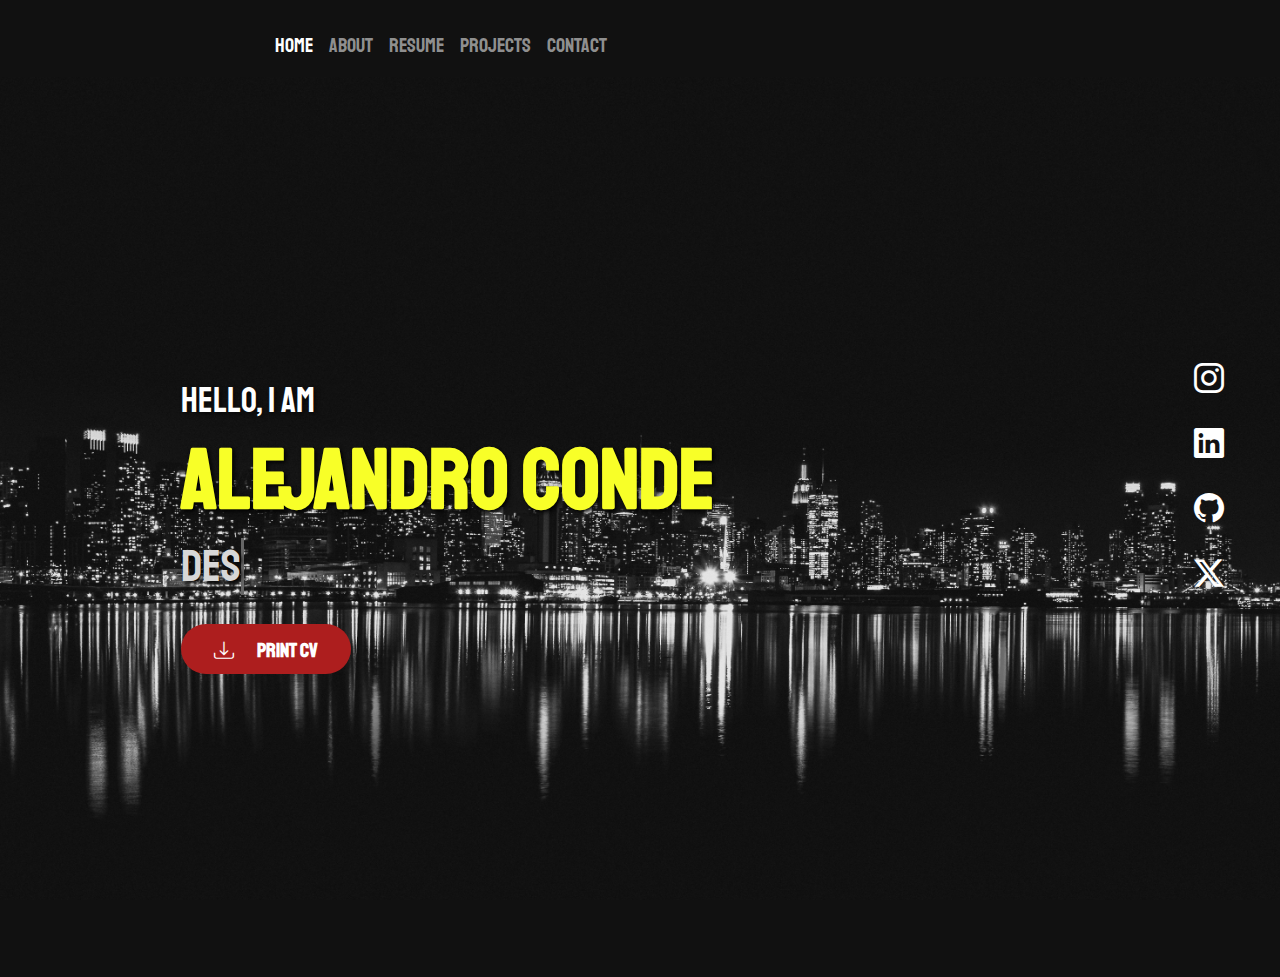
<file: index.html>
<!DOCTYPE html>
<html lang="en">
<head>
   <!-- METADATOS -->
   <meta charset="UTF-8">
   <meta name="author" content="Alejandro Conde">
   <meta name="description" content="Portafolio de trabajo de Alejandro Conde, definicion e informacion de proyectos desarrollados">
   <meta name="keywords" content="HTML, CSS, JAVASCRIPT, REACT,BOOTSTRAP,MYSQL,MICROSOFT SQL">
   <meta name="viewport" content="width=device-width, initial-scale=1.0">
   <!--CSS-->
  <link rel="stylesheet" href="css/mainstyles.css">
   <!-- Titulo -->
  <title>Alejandro Conde | Engineer</title>
   <!-- Icono de la pagina -->
  <link rel="icon" type="image/x-icon" href="css/images/avionpapel.png">
  <!-- iconos de boostrap -->
  <link rel="stylesheet" href="https://cdn.jsdelivr.net/npm/bootstrap-icons@1.11.3/font/bootstrap-icons.min.css">
  
  <!-- Boostrap -->
  <link href="https://cdn.jsdelivr.net/npm/bootstrap@5.3.3/dist/css/bootstrap.min.css" rel="stylesheet" integrity="sha384-QWTKZyjpPEjISv5WaRU9OFeRpok6YctnYmDr5pNlyT2bRjXh0JMhjY6hW+ALEwIH" crossorigin="anonymous">

</head>
<body>
  <header class="header">
    <nav class="navbar navbar-expand-lg" data-bs-theme="dark">
      <div class="container-fluid">
        <button class="navbar-toggler" type="button" data-bs-toggle="collapse" data-bs-target="#navbarNavDropdown" aria-controls="navbarNavDropdown" aria-expanded="false" aria-label="Toggle navigation">
          <span class="navbar-toggler-icon"></span>
        </button>
        <div class="collapse navbar-collapse" id="navbarNavDropdown">
          <ul class="navbar-nav">
            <li class="nav-item">
              <a class="nav-link active fs-5" aria-current="page" href="index.html">HOME</a>
            </li>
            <li class="nav-item">
              <a class="nav-link fs-5" href="about.html">ABOUT</a>
            </li>
            <li class="nav-item">
              <a class="nav-link fs-5" href="resume.html">RESUME</a>
            </li>
            <li class="nav-item">
              <a class="nav-link fs-5" href="proyects.html">PROJECTS</a>
            </li>
            <li class="nav-item">
              <a class="nav-link fs-5" href="contact.html">CONTACT</a>
            </li>
          </ul>
        </div>
      </div>
    </nav>
  </header>
  
    <section class="main">
      <div class="parallax-container">
            <div class="background-image">    
            </div>
            <div class="moving-text">
                <h4>HELLO, I AM</h4>
                <h1>ALEJANDRO CONDE</h1>
                <h3>
                    <span
                       class="txt-rotate"
                       data-period="2000"
                       data-rotate='[ "DESIGNER", "DEVELOPER", "ENGINNER", ":)" ]'></span>
                  </h3>
                <button class="btn-cv d-flex justify-content-evenly">
                    <i class="bi bi-download"></i>
                    Print CV
                </button>
            </div>
             <div class="redes-sociales">
                <ul class="social-icons">
                    <li><a href="https://www.instagram.com/alex26_05/" target="_blank" ><icon class="bi bi-instagram"></icon></a></li>
                    <li><a href="https://www.linkedin.com/in/alejandro-conde-a38916332/" target="_blank"><icon class="bi bi-linkedin"></icon></a></li>
                    <li><a href="https://github.com/AlejandroConde26" target="_blank"><icon class="bi bi-github"></icon></a></li>
                   <li><a href="https://x.com/AlejandroC65234" target="_blank"><icon class="bi bi-twitter-x"></icon></a></li>
                </ul>
            </div>
        </div>
    </section>

  <script src="https://ajax.googleapis.com/ajax/libs/jquery/2.0.0/jquery.min.js"></script>
  <script src="js/mainscript.js"></script>
    <!-- boostrap js -->
  <script src="https://cdn.jsdelivr.net/npm/bootstrap@5.3.3/dist/js/bootstrap.bundle.min.js" integrity="sha384-YvpcrYf0tY3lHB60NNkmXc5s9fDVZLESaAA55NDzOxhy9GkcIdslK1eN7N6jIeHz" crossorigin="anonymous"></script>
</body>
</html>
</file>
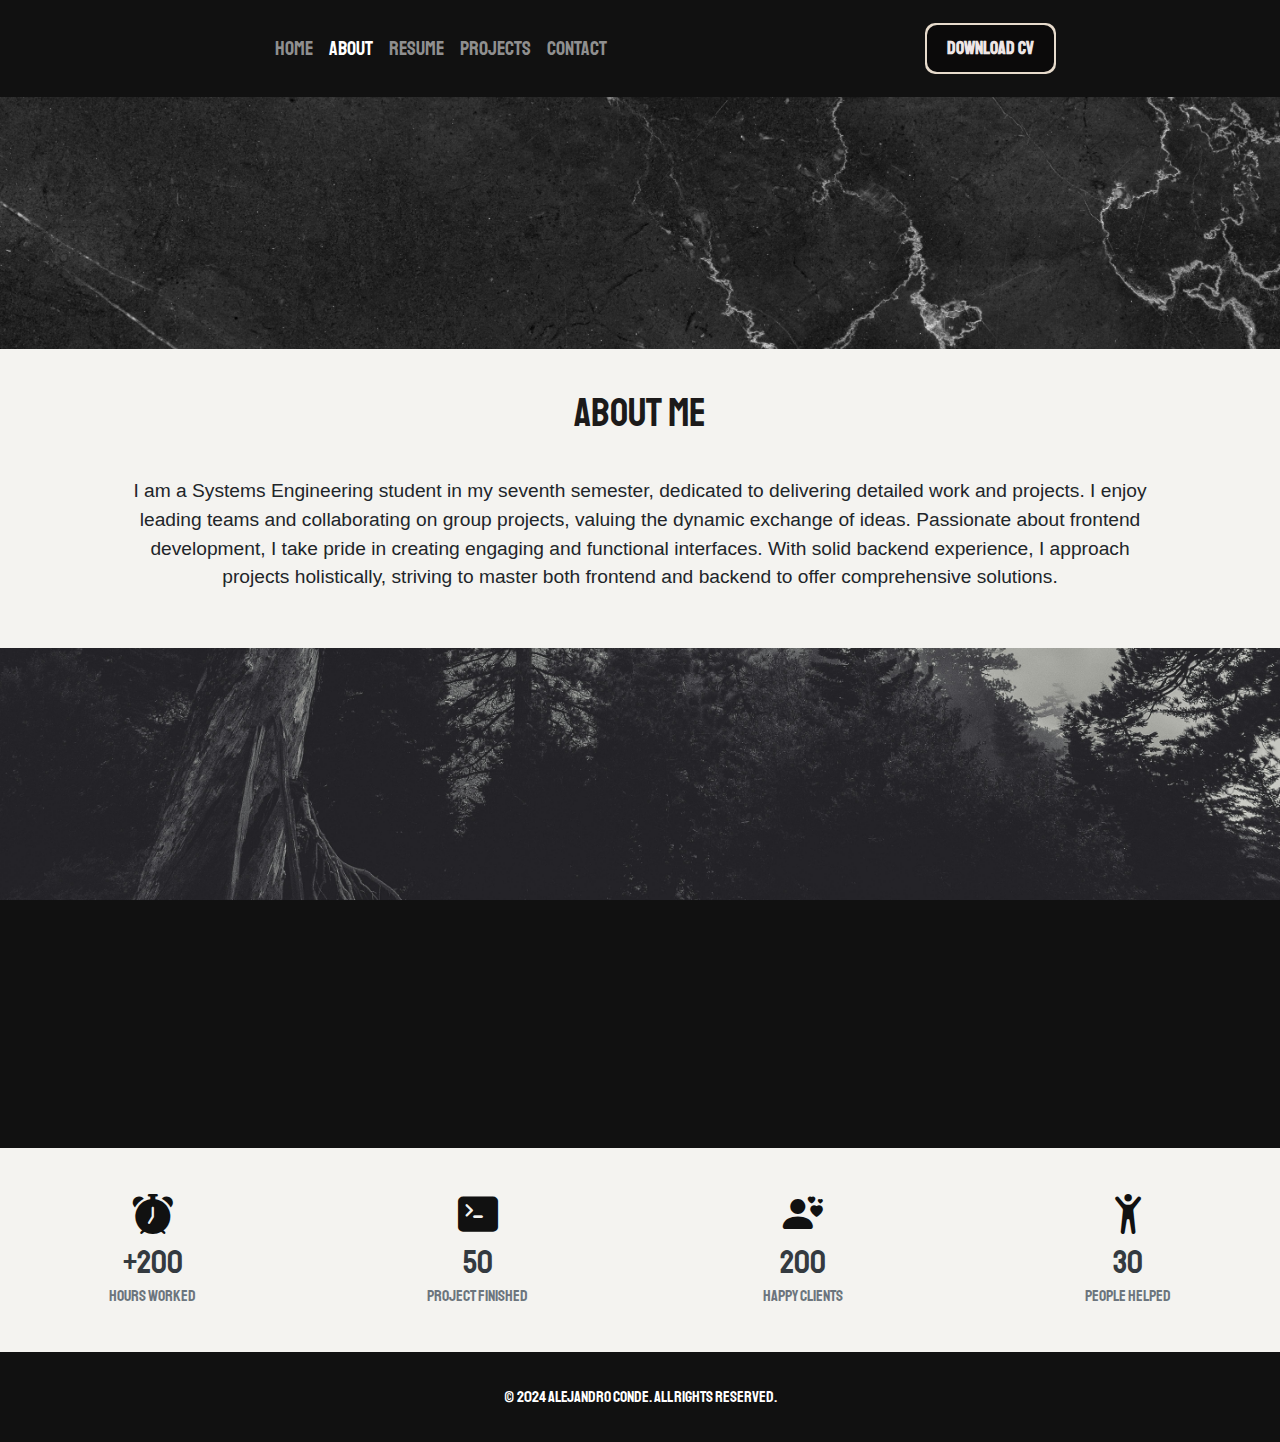
<file: about.html>
<html lang="en">
<head>
    <meta charset="UTF-8">
    <meta name="viewport" content="width=device-width, initial-scale=1.0">
    <title>About</title>
    <link rel="stylesheet" href="css/aboutstyles.css">


       <!-- Icono de la pagina -->
  <link rel="icon" type="image/x-icon" href="css/images/avionpapel.png">
      <!-- iconos de boostrap -->
  <link rel="stylesheet" href="https://cdn.jsdelivr.net/npm/bootstrap-icons@1.11.3/font/bootstrap-icons.min.css">
  <!-- Boostrap -->
  <link href="https://cdn.jsdelivr.net/npm/bootstrap@5.3.3/dist/css/bootstrap.min.css" rel="stylesheet" integrity="sha384-QWTKZyjpPEjISv5WaRU9OFeRpok6YctnYmDr5pNlyT2bRjXh0JMhjY6hW+ALEwIH" crossorigin="anonymous">
  
</head>
<body>
    <header class="header">
        <nav class="navbar navbar-expand-lg" data-bs-theme="dark">
            <div class="container-fluid">
              <button class="navbar-toggler" type="button" data-bs-toggle="collapse" data-bs-target="#navbarNavDropdown" aria-controls="navbarNavDropdown" aria-expanded="false" aria-label="Toggle navigation">
                <span class="navbar-toggler-icon"></span>
              </button>
              <div class="collapse navbar-collapse" id="navbarNavDropdown">
                <ul class="navbar-nav">
                  <li class="nav-item">
                    <a class="nav-link fs-5" aria-current="page" href="index.html">Home</a>
                  </li>
                  <li class="nav-item">
                    <a class="nav-link active fs-5" href="about.html">About</a>
                  </li>
                  <li class="nav-item">
                    <a class="nav-link fs-5" href="resume.html">Resume</a>
                  </li>
                  <li class="nav-item">
                    <a class="nav-link fs-5" href="proyects.html">Projects</a>
                  </li>
                  <li class="nav-item">
                    <a class="nav-link fs-5" href="contact.html">Contact</a>
                  </li>
                </ul>
                 <div class="box-button">
                        <div class="buton-register">
                            <div class="text">
                                <a href="#">Download CV</a>
                            </div>
                        </div>
                    </div>
              </div>
            </div>
          </nav>
    </header>
    <section class="about">
      <div class="container-about">
        <div class="banner-1"></div>
        <div class="banner-2">
          <div class="container">
              <h1>About Me</h1>
              <p>
                I am a Systems Engineering student in my seventh semester, dedicated to delivering detailed work and projects. I enjoy leading teams and collaborating on group projects, valuing the dynamic exchange of ideas. Passionate about frontend development, I take pride in creating engaging and functional interfaces. With solid backend experience, I approach projects holistically, striving to master both frontend and backend to offer comprehensive solutions.
              </p>
          </div>
        </div>
        <div class="banner-3"></div>
      </div>
      <div class="container-b">
        <div class="item">
          <div class="icon">
            <i class="bi bi-alarm-fill"></i>
          </div>
          <div class="date">
            <h2>+200</h2>
            <h6>Hours Worked</h6>
          </div>
        </div>
        <div class="item">
          <div class="icon">
            <i class="bi bi-terminal-fill"></i>
          </div>
          <div class="date">
            <h2>50</h2>
            <h6>Project Finished</h6>
          </div>
        </div>
        <div class="item">
          <div class="icon">
            <i class="bi bi-person-hearts"></i>
          </div>
          <div class="date">
            <h2>200</h2>
            <h6>Happy Clients</h6>
          </div>
        </div>
        <div class="item">
          <div class="icon">
            <i class="bi bi-person-arms-up"></i>
          </div>
          <div class="date">
            <h2>30</h2>
            <h6>People Helped</h6>
          </div>
        </div>
      </div>
      </div>    
    </section>
    <footer> 
      © 2024 Alejandro Conde. All rights reserved. 
    </footer>
  
    <script src="https://cdn.jsdelivr.net/npm/bootstrap@5.3.3/dist/js/bootstrap.bundle.min.js" integrity="sha384-YvpcrYf0tY3lHB60NNkmXc5s9fDVZLESaAA55NDzOxhy9GkcIdslK1eN7N6jIeHz" crossorigin="anonymous"></script>
  </body>
</html>
</file>
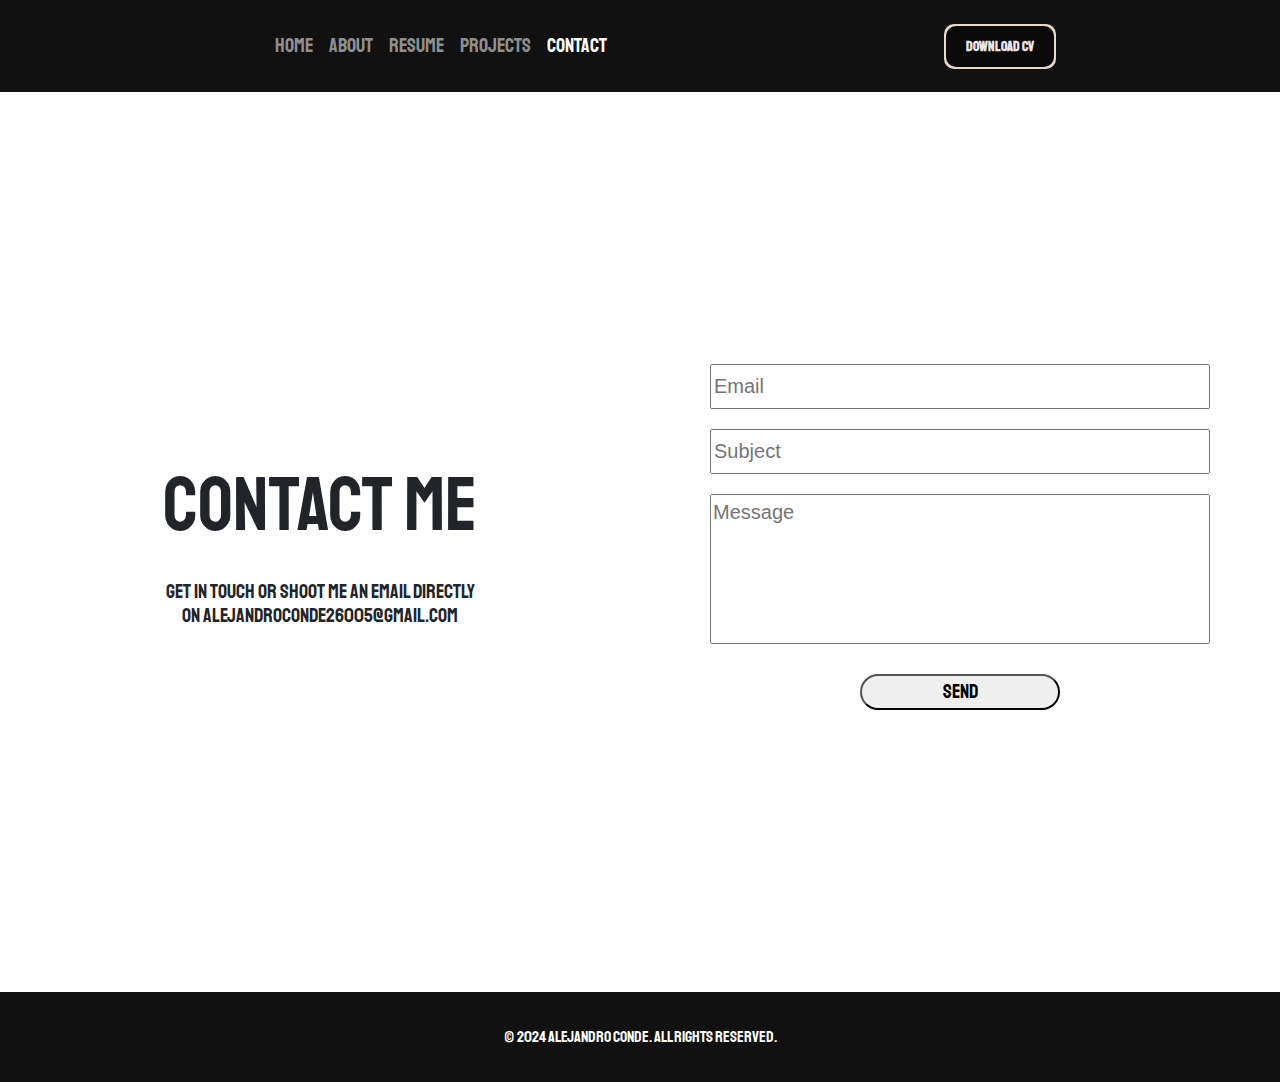
<file: contact.html>
<html lang="en">
<head>
    <meta charset="UTF-8">
    <meta name="viewport" content="width=device-width, initial-scale=1.0">
    <title>Resume</title>
    <link rel="stylesheet" href="css/contactstyles.css">


       <!-- Icono de la pagina -->
  <link rel="icon" type="image/x-icon" href="css/images/avionpapel.png">
      <!-- iconos de boostrap -->
  <link rel="stylesheet" href="https://cdn.jsdelivr.net/npm/bootstrap-icons@1.11.3/font/bootstrap-icons.min.css">
  <!-- Boostrap -->
  <link href="https://cdn.jsdelivr.net/npm/bootstrap@5.3.3/dist/css/bootstrap.min.css" rel="stylesheet" integrity="sha384-QWTKZyjpPEjISv5WaRU9OFeRpok6YctnYmDr5pNlyT2bRjXh0JMhjY6hW+ALEwIH" crossorigin="anonymous">
  
</head>
<body>
    <header class="header">
        <nav class="navbar navbar-expand-lg" data-bs-theme="dark">
            <div class="container-fluid">
              <button class="navbar-toggler" type="button" data-bs-toggle="collapse" data-bs-target="#navbarNavDropdown" aria-controls="navbarNavDropdown" aria-expanded="false" aria-label="Toggle navigation">
                <span class="navbar-toggler-icon"></span>
              </button>
              <div class="collapse navbar-collapse" id="navbarNavDropdown">
                <ul class="navbar-nav">
                  <li class="nav-item">
                    <a class="nav-link fs-5" aria-current="page" href="index.html">Home</a>
                  </li>
                  <li class="nav-item">
                    <a class="nav-link fs-5" href="about.html">About</a>
                  </li>
                  <li class="nav-item">
                    <a class="nav-link fs-5" href="resume.html">Resume</a>
                  </li>
                  <li class="nav-item">
                    <a class="nav-link fs-5" href="proyects.html">Projects</a>
                  </li>
                  <li class="nav-item">
                    <a class="nav-link active fs-5" href="contact.html">Contact</a>
                  </li>
                </ul>
                    <div class="box-button">
                        <div class="buton-register">
                            <div class="text">
                                <a href="#">Download CV</a>
                            </div>
                        </div>
                    </div>
              </div>
            </div>
          </nav>
    </header>
    <section class="contact">
        <div class="container">
            <div class="text-box">
                <p>Contact me</p>
                <h5>Get in touch or shoot me an email directly <br> on alejandroconde26005@gmail.com
                </h5>
            </div>
            <div class="form-box">
              <form action="https://formsubmit.co/doctorwho2605@gmail.com" method="POST" class="form" id="contact-form">
                  <input id="email" type="email" class="date" name="email" placeholder="Email" required>
                  <input id="subject" type="text" class="date" name="subject" placeholder="Subject" required>
                  <textarea name="message" id="message" class="date message" placeholder="Message" required></textarea>
                  <input class="send" type="submit" value="Send">
                  <input type="hidden" name="_next" value="http://127.0.0.1:5500/contact.html">
                  <input type="hidden" name="_captcha" value="false">
              </form>
              <div class="success-message" id="success-message">
                  ¡Gracias! Tu mensaje ha sido enviado correctamente.
              </div>
          </div>
        </div>
    </section>
    <footer> 
      © 2024 Alejandro Conde. All rights reserved. 
    </footer>
  
    

    
    <script src="js/contactscript.js"></script>
    <script src="https://cdn.jsdelivr.net/npm/bootstrap@5.3.3/dist/js/bootstrap.bundle.min.js" integrity="sha384-YvpcrYf0tY3lHB60NNkmXc5s9fDVZLESaAA55NDzOxhy9GkcIdslK1eN7N6jIeHz" crossorigin="anonymous"></script>
</body>
</html>
</file>
<file: css/mainstyles.css>
@import url('https://fonts.googleapis.com/css2?family=Staatliches&display=swap');
body, html {
    margin: 0;
    padding: 0;
    height: 100%;
    overflow: hidden;
    box-sizing: border-box;
    background-color: rgba(17,17,17,255) !important;
}
*{
    font-family: "Staatliches", sans-serif;
}
.main{
    height: auto;
}
.header{
    background-color: rgba(0,0,0,0);
    max-height: 100%;
}
.parallax-container {
    position: relative;
    width: 100%;
    height: 100vh;
    overflow: hidden;
    .background-image {
        position: absolute;
        top: 0;
        left: 0;
        width: 100%;
        height: 100%;
        background-image: url('images/fondoImage.jpg');
        background-size: cover;
        background-position: center;
        transition: transform 0.5s ease-out;
    }
}
/*Texto en movimiento*/
.parallax-container .moving-text h4{
    font-size: 35px;
    color: #fff;
    text-shadow: 2px 2px 4px rgba(0, 0, 0, 0.6);
}
.parallax-container .moving-text h1{
    font-weight: 700;
    font-size: 85px;
    color: rgb(248, 255, 40);
    text-shadow: 2px 2px 4px rgba(0, 0, 0, 1);
}
.parallax-container .moving-text h3{
    font-size: 45px;
    color: rgb(215, 215, 215);
    text-shadow: 2px 2px 4px rgba(0, 0, 0, 1);
}
.parallax-container .moving-text .btn-cv{
    margin-top: 30px;
    background-color: rgb(173, 30, 30);
    width: 170px;
    height: 50px;
    border-radius: 50px;
    border-style: none;
    color: #fff;
    font-size: 20px;
    font-weight: 700;
    padding: 12px 10px;
    transition: transform 0.3s ease-in-out;
}
.parallax-container .moving-text .btn-cv:hover{
    background-color: rgb(196, 54, 54);
    transform: scale(1.05);
}
.moving-text {
    position: absolute;
    top: 50%;
    left: 35%;
    transform: translate(-50%, -50%);
    z-index: 10;
    transition: transform 0.4s ease-out;
}
/*redes sociales*/
.parallax-container .redes-sociales{
    position: absolute;
    top: 30%;
    left: 90%;
}

.parallax-container .redes-sociales .social-icons li{
    list-style: none;
    padding: 10px;
    font-size: 30px;
}
.parallax-container .redes-sociales .social-icons li a icon{
    color: #fff;
}
.parallax-container .redes-sociales .social-icons li a icon:hover{
    color: #c2bbbb;
}
/*NAVABR*/
.navbar{
    position: absolute;
    background-color: rgba(0, 0, 0, 0);
    margin-top: 15px;
    text-align: center;
}
.navbar .container-fluid .collapse{
    padding-left: 255px;
    font-weight: 400;
    background-color:rgba(0, 0, 0, 0);
}
  
/*media queryyy*/

@media (max-width: 1020px) {
    .parallax-container {
        height: 77vh;
    }
    .parallax-container .redes-sociales {
        top: 33%;
        left: 87%;
    }
    .parallax-container .moving-text h1 {
        font-weight: 700;
        font-size: 77px;

    }
    .parallax-container .redes-sociales {
        top: 28%;
        left: 85%;
    }
    .navbar{
        position: absolute;
        background-color: rgba(0, 0, 0, 0);
        margin-top: 18px;
        z-index: 10 !important;
    }
    body{
        overflow-y: auto;
    }
}
@media (max-width: 991px) {
    .navbar .container-fluid .collapse {
        text-align: center;
        padding: 0;
    }
    .moving-text {
        top: 62%;
        left: 40%;
    }
    .navbar .container-fluid {
        justify-content: right !important;
    }
}

@media (max-width: 768px) {
    .parallax-container .moving-text h1 {
        font-weight: 700;
        font-size: 65px;
    }
    .parallax-container .moving-text h4 {
        font-size: 30px;
    }
    .parallax-container .moving-text h3 {
        font-size: 37px;
    }
    .moving-text {
        top: 57%;
        left: 40%;
    }
    .parallax-container .redes-sociales .social-icons li {
        font-size: 26px;
    }
    .parallax-container .redes-sociales {
        top: 35%;
        left: 83%;
    }
}
@media (max-width: 500px) {
    .parallax-container .moving-text h1 {
        font-weight: 700;
        font-size: 56px;
    }
    .parallax-container .moving-text h4 {
        font-size: 31px;
        color: rgb(0, 0, 0);
    }
    .parallax-container .moving-text h3 {
        font-size: 38px;
    }
    .moving-text {
        top: 40%;
        left: 50%;
        text-align: center;
    }
    .parallax-container .redes-sociales .social-icons li {
        font-size: 37px;
        padding: 0 5%;
    }
    .parallax-container .redes-sociales .social-icons{
        display: flex;
        padding: 0;
        margin: 0;
        justify-content: center;
        align-items: center;
    }
    .parallax-container .redes-sociales {
        top: 79%;
        left: 0;
        width: 100%;
    }
    .parallax-container .moving-text .btn-cv {
        margin: 53px 40px 40px 40px;
        width: 151px;
        height: 47px;
        font-size: 20px;
        padding: 8px 9px;
    }
    .parallax-container {
        position: relative;
        width: 100%;
        height: 91vh;
        overflow: hidden;
        .background-image {
            position: absolute;
            top: 0;
            left: 0;
            width: 100%;
            height: 100%;
            background-image: url('images/fondo_movil.jpg');
            background-size: cover;
            background-position: center;
        }
    }
}
</file>
<file: css/aboutstyles.css>
@import url('https://fonts.googleapis.com/css2?family=Jersey+10&family=Staatliches&display=swap');
@import url('https://fonts.googleapis.com/css2?family=IBM+Plex+Sans+Condensed:ital,wght@0,100;0,200;0,300;0,400;0,500;0,600;0,700;1,100;1,200;1,300;1,400;1,500;1,600;1,700&display=swap');
body{
    margin :0;
    padding: 0;
    background-color: rgba(17,17,17,255) !important;
}
*{
    font-family: "Staatliches", sans-serif;
    
}
/*NAVABR*/
.navbar{
    margin: 15px;
    position: absolute;
    text-align: center;
}
.navbar .container-fluid .collapse{
    padding-left: 240px;
    font-weight: 400;
}
.box-button {
    margin-left: auto !important;
    padding-right: 20%;
}
.buton-register {
    background-color: rgb(231, 219, 204);
    border-radius: 10px;
    padding: 2px 2px;
    cursor: pointer;
}
.buton-register .text {
    font-size: 2vh;
    background-color: rgb(11, 10, 10);
    border-radius: 10px;
    font-weight: 800;
    padding: 10px 20px;
    text-align: center;
}

.buton-register .text a {
    color: rgb(238, 230, 230);
    display: block;
    text-decoration: none;
}

.buton-register .text:hover {
    background-color: rgb(249, 246, 246);
    color: rgb(0, 0, 0);
    animation: bounce 0.4s ease-in-out infinite;
}

.buton-register .text:hover a {
    color: rgb(0, 0, 0);
}
@keyframes bounce {
    0%, 100% {
        transform: translateY(0);
    }
    50% {
        transform: translateY(-5px);
    }
}

/* ----------------------------------------------- */

.about .container-about{
    overflow: hidden; 
}
.banner-1 {
    width: 100%;
    height: 28%; 
    position: relative; 
    overflow: hidden;
    background-image: url("images/banner-1-1_bajo.jpg");
    background-size: cover;
    background-position: center;
    background-repeat: no-repeat;
}

.banner-2 {
    display: flex;
    justify-content: center; 
    align-items: center; 
}

.banner-2 .container {
    background-color: #f4f3f0;
    max-width: 100%;
    padding: 40px 120px;
    text-align: center;
    height: 30%; 
}
.banner-2 .container p{
    font-family: "IBM Plex Sans", sans-serif;
    font-weight: 200;
    font-size:1.2rem;
}
.banner-2 .container h1{
    margin-bottom: 40px;
    font-size: 40px;
    color: #1c1a1a; 
}
.banner-3 {
    height: 500px;
    background-image: url("images/banner-33.jpg");
    background-size: cover;
    background-position: center;
    background-repeat: no-repeat;
    background-attachment: fixed;
}
  
.about .container-b {
    display: flex;
    flex-wrap: wrap;
    justify-content: space-around;
    gap: 20px;
    background-color: #f4f3f0; 
    margin: 0 auto;
    padding: 2% 0;
}
  
.about .container-b .item {
    flex: 1 1 calc(25% - 20px);
    border-radius: 10px;
    text-align: center;
    padding: 20px;
}
  
.icon {
    font-size: 2.5rem;
    color: rgba(17,17,17,255);
    margin-bottom: 10px;
}
  
.date h2 {
    font-size: 2rem;
    margin: 0;
    color: #343a40;
}
  
.date h6 {
    font-size: 1rem;
    margin: 5px 0 0;
    color: #6c757d;
}
footer { 
    width: 100%; 
    height: 10%; 
    background-color: rgba(17,17,17,255);  
    color: white; 
    display: flex; 
    justify-content: center; 
    align-items: center; 
}  
/*Responsive Design */
@media (max-width: 992px) {
    .buton-register{
        display: none;
    }
    .navbar .container-fluid .collapse {
        text-align: center;
        padding: 0;
    }
    .about .container-b .item {
      flex: 1 1 calc(50% - 20px);
    }
    .banner-1{
        height: 20%;
    }
    .banner-3{
        background-attachment:initial;
    }
    .navbar .container-fluid {
        justify-content: right !important;
    }
}
  
@media (max-width: 576px) {
    .about .container-b .item {
      flex: 1 1 100%;
    }
    .banner-2 .container{
        padding: 10px;
    }
}
@media (max-width: 400px) {
    .banner-2 .container p {
        font-weight: 300;
    }
}
</file>
<file: css/contactstyles.css>
@import url('https://fonts.googleapis.com/css2?family=Staatliches&display=swap');
@import url('https://fonts.googleapis.com/css2?family=IBM+Plex+Sans+Condensed:ital,wght@0,100;0,200;0,300;0,400;0,500;0,600;0,700;1,100;1,200;1,300;1,400;1,500;1,600;1,700&display=swap');

body{
    margin :0;
    padding: 0;
    background-color: rgba(17,17,17,255) !important;
}
*{
    font-family: "Staatliches", sans-serif;
}
/*NAVABR*/
.navbar{
    margin: 15px;
    position: absolute;
    text-align: center;
}
.navbar .container-fluid .collapse{
    padding-left: 240px;
    font-weight: 400;
}
.box-button {
    margin-left: auto !important;
    padding-right: 20%;
}
.box-button-2{
    padding: 10% 20%;
}
.buton-register {
    background-color: rgb(231, 219, 204);
    border-radius: 10px;
    padding: 2px 2px;
    cursor: pointer;
}


.buton-register .text {
    font-size: 14px;
    background-color: rgb(11, 10, 10);
    border-radius: 10px;
    font-weight: 800;
    padding: 10px 20px;
    text-align: center;
}

.buton-register .text a {
    color: rgb(238, 230, 230);
    display: block;
    text-decoration: none;
}

.buton-register .text:hover {
    background-color: rgb(249, 246, 246);
    color: rgb(0, 0, 0);
    animation: bounce 0.4s ease-in-out infinite;
}

.buton-register .text:hover a {
    color: rgb(0, 0, 0);
}
@keyframes bounce {
    0%, 100% {
        transform: translateY(0);
    }
    50% {
        transform: translateY(-5px);
    }
}

/*contact-----------------------------------------------------*/
.contact{
    width: 100%;
    height: 100%;
}
.contact .container {
  display: flex;
  margin: 0;
  padding: 0;
  max-width: 100%;
  height: 100%;
  justify-content: center;
  align-items: center;
  background-color: #fff;
}

.contact .container .form-box {
    width: 50%;
    background-color: white;
    font-size: 20px;
    display: block;
    box-sizing: border-box;
    padding: 0 60px;
}

.contact .container .form-box .form {
    display: flex;
    flex-direction: column;
    align-items: center;
}

.contact .container .form-box .form .date {
    margin: 10px 0;
    font-family: "IBM Plex Sans", sans-serif;
    width: 100%; 
    max-width: 500px; 
    height: 45px;
    box-sizing: border-box;
}

.contact .container .form-box .form .message {
    height: 150px;
}

.contact .container .form-box .form .send {
    margin: 20px auto 0 auto; 
    width: 200px;
    border-radius: 30px;
    cursor: pointer;
}

.contact .container .form-box .form .send:hover {
    color: rgb(255, 255, 255);
    background-color: rgb(5, 5, 5);
}

.contact .container .text-box {
    width: 50%;
    background-color: white;
    padding: 176px 0; 
    font-size: 6vw;
    box-sizing: border-box;
    text-align: center; 
    justify-content: center; 
    align-items: center; 
}

.success-message {
    display: none;
    background: #d4edda;
    color: #155724;
    border: 1px solid #c3e6cb;
    padding: 15px;
    border-radius: 5px;
    margin: 20px 0;
    text-align: center;
    font-size: 1.1em;
    max-width: 500px;
    width: 90%;
    animation: fadeIn 2s ease-in-out;
    box-sizing: border-box;
}
.message{
    resize: none;
}
@keyframes fadeIn {
    from {
        opacity: 0;
    }
    to {
        opacity: 1;
    }
}
footer { 
    width: 100%; 
    height: 10%; 
    background-color: rgba(17,17,17,255);  
    color: white; 
    display: flex; 
    justify-content: center; 
    align-items: center; 
} 
/* Media querys */
@media (max-width: 992px){
    .buton-register{
        display: none;
    }
    .navbar .container-fluid .collapse {
        text-align: center;
        padding: 0;
    }
    .navbar .container-fluid {
        justify-content: right !important;
    }
}
@media (max-width: 768px) {
    .contact .container {
        display: block;
        align-items: center;
    }

    .contact .container .form-box,
    .contact .container .text-box {
        width: 100%; 
        padding: 100px 72px;
    }

    .contact .container .text-box {
        font-size: 13vw;
    }

    .contact .container .form-box .form .send {
        margin: 20px 0; 
    }
    .contact{
        height: 155vw;
    }
}
@media (max-width: 580px) {
    .contact .container .text-box {
        font-size: 13vw;
        padding: 20px;
    }

    .contact .container .form-box {
        padding: 10px 20px;
        height: auto;
    }
    .contact{
        height: 150vw;
    }
    .contact .container .form-box .form .date,
    .contact .container .form-box .form .message {
        width: 100%;
    }

    .contact .container .form-box .form .send {
        width: 100%;
        max-width: 200px;
    }
}
</file>
